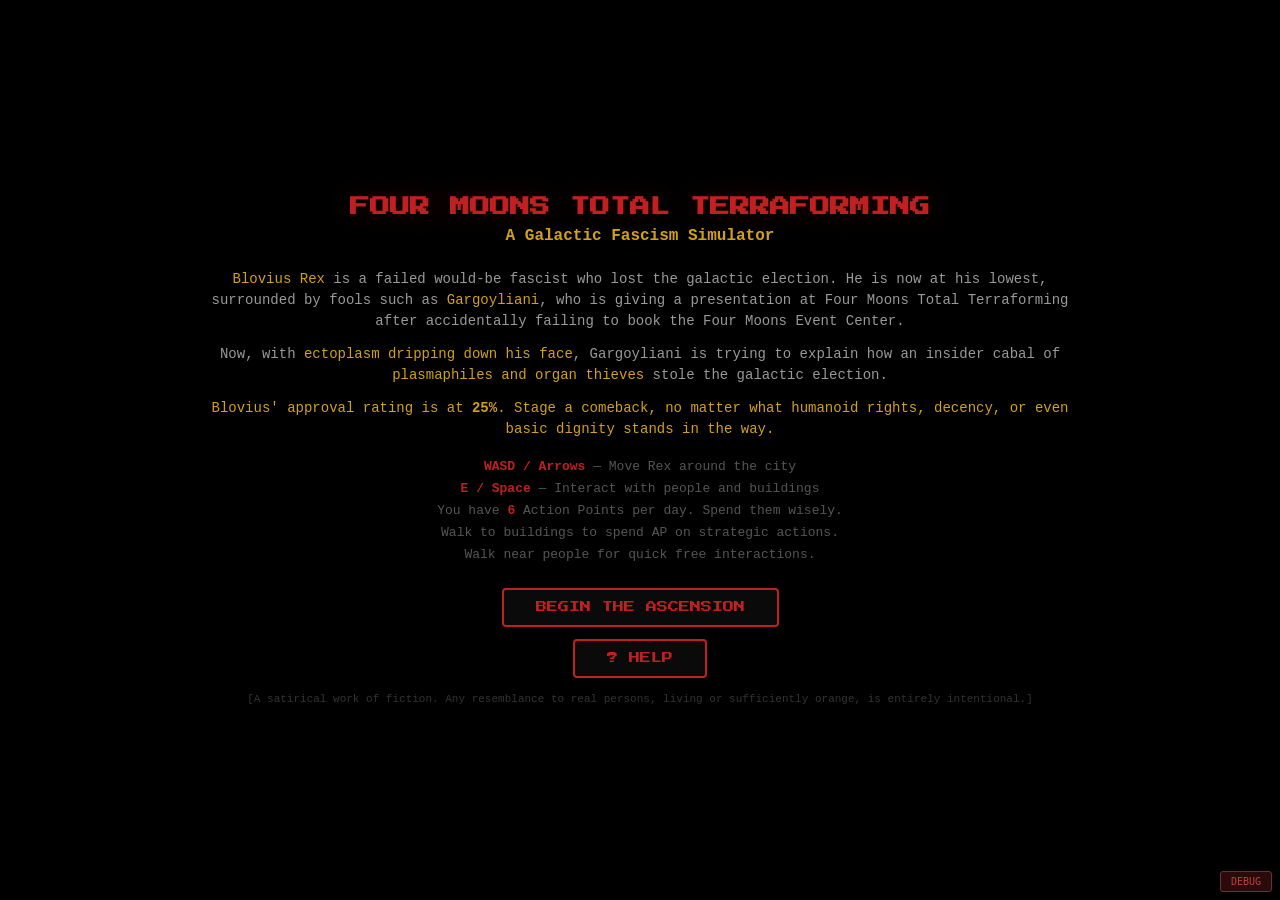
<file: index.html>
<!DOCTYPE html>
<html lang="en">
<head>
<meta charset="UTF-8">
<meta name="viewport" content="width=device-width, initial-scale=1.0">
<title>Four Moons Total Terraforming</title>
<link rel="preconnect" href="https://fonts.googleapis.com">
<link href="https://fonts.googleapis.com/css2?family=Press+Start+2P&family=VT323&display=swap" rel="stylesheet">
<link rel="stylesheet" href="css/style.css">
</head>
<body>
<div id="game-container">
  <canvas id="world"></canvas>
  <canvas id="entities"></canvas>
  <div id="scanlines"></div>
  <div id="hud">
    <img class="hud-portrait" src="img/rex.jpg" alt="Rex">
    <div class="hud-stats">
      <div class="stat stat-credits"><span class="stat-icon" title="Credits (trillions)">t</span><div class="stat-bar"><div class="stat-fill" id="bar-credits"></div></div><span class="stat-val" id="val-credits">100</span></div>
      <div class="stat stat-approval"><span class="stat-icon" title="Approval (public support)">♥</span><div class="stat-bar"><div class="stat-fill" id="bar-approval"></div></div><span class="stat-val" id="val-approval">25</span></div>
      <div class="stat stat-fear"><span class="stat-icon" title="Fear (intimidation)">☠</span><div class="stat-bar"><div class="stat-fill" id="bar-fear"></div></div><span class="stat-val" id="val-fear">15</span></div>
      <div class="stat stat-loyalty"><span class="stat-icon" title="Loyalty (inner circle)">★</span><div class="stat-bar"><div class="stat-fill" id="bar-loyalty"></div></div><span class="stat-val" id="val-loyalty">30</span></div>
      <div class="stat stat-military"><span class="stat-icon" title="Military (troops)">⚔</span><div class="stat-bar"><div class="stat-fill" id="bar-military"></div></div><span class="stat-val" id="val-military">5</span></div>
      <div class="stat stat-institutions"><span class="stat-icon" title="Institutions (courts, press, law)">⚖</span><div class="stat-bar"><div class="stat-fill" id="bar-institutions"></div></div><span class="stat-val" id="val-institutions">90</span></div>
      <div class="stat stat-population"><span class="stat-icon" title="Population (citizens)">👥</span><div class="stat-bar"><div class="stat-fill" id="bar-population"></div></div><span class="stat-val" id="val-population">120</span></div>
      <div class="stat stat-media"><span class="stat-icon" title="Media (press control)">📺</span><div class="stat-bar"><div class="stat-fill" id="bar-media"></div></div><span class="stat-val" id="val-media">10</span></div>
    </div>
    <div id="clock">DAY 1 — 08:00</div>
  </div>
  <div id="ap-display"><div class="ap-label">ACTION POINTS</div><div class="ap-pips" id="ap-pips"></div></div>
  <div id="phase-banner"><div id="phase-name">PHASE I — THE RETURN</div><div id="phase-goal">Build approval to 50+ to consolidate power</div></div>
  <div id="gargoyle-gauge"><div class="gargoyle-label">GARGOYLIANI LEGAL</div><div class="gargoyle-bar"><div class="gargoyle-fill" id="gargoyle-fill"></div></div><span class="gargoyle-val" id="gargoyle-val">$0</span></div>
  <div id="legal-ticker"><div class="legal-label">LEGAL EXPOSURE</div><div class="legal-bar"><div class="legal-fill" id="legal-fill"></div></div><span class="legal-val" id="legal-val">$0</span><div id="legal-items"></div></div>
  <div id="action-log"><h4>LOG <button id="log-expand-btn" onclick="toggleLog()">&#9649; EXPAND</button></h4><div id="log-entries"></div></div>
  <div id="interact-prompt">Press <span class="key">E</span></div>
  <div id="interact-btn" class="touch-only"><span id="interact-btn-label">ACT</span></div>
  <div id="joystick" class="touch-only"><div id="joystick-knob"></div></div>
  <div id="touch-hud" class="touch-only">
    <button id="touch-pause" class="touch-hud-btn" title="Stats &amp; Goals">P</button>
    <button id="touch-help" class="touch-hud-btn" title="Help">?</button>
    <button id="touch-minimap" class="touch-hud-btn" title="Minimap">M</button>
  </div>
  <div id="touch-close" class="touch-only"><button id="touch-close-btn">&times;</button></div>
  <div id="panel"><button id="panel-close">&times;</button><h3 id="panel-title"></h3><p class="desc" id="panel-desc"></p><div class="panel-opts" id="panel-opts"></div><div class="panel-esc">Press <span class="key">ESC</span> to close</div></div>
  <div id="event-popup"><h3 id="evt-title"></h3><p class="edesc" id="evt-desc"></p><div class="panel-opts" id="evt-opts"></div><div class="panel-esc">Press <span class="key">ESC</span> to close</div></div>
  <div id="minimap-wrap"><canvas id="minimap" width="200" height="150"></canvas><div class="minimap-legend"><span class="mm-player">●</span> You <span class="mm-building">■</span> Building <span class="mm-door">□</span> Door</div><div class="minimap-hint">Press <span class="key">M</span> to close</div></div>
  <div id="phase-transition"><h1 id="pt-title"></h1><p id="pt-text"></p><div class="goal-text" id="pt-goal"></div><button id="pt-btn">CONTINUE</button></div>
  <button id="debug-btn" onclick="document.getElementById('debug-panel').style.display=document.getElementById('debug-panel').style.display==='block'?'none':'block'">DEBUG</button>
  <div id="debug-panel">
    <h4>DEBUG PANEL</h4>
    <div id="dbg-content"></div>
    <div class="dbg-section">EVENT LOG</div>
    <div id="debug-log"></div>
  </div>
  <button id="help-btn-hud" onclick="toggleHelp()">?</button>
  <div id="help-backdrop" onclick="toggleHelp()"></div>
  <div id="log-overlay">
    <button id="log-close" onclick="toggleLog()">&times;</button>
    <h2>LOG — THE FULLEST, MOST BEAUTIFUL RECORD</h2>
    <div id="log-full"></div>
  </div>
  <div id="log-backdrop" onclick="toggleLog()"></div>
  <div id="stats-overlay">
    <button id="stats-close" onclick="toggleStatsWindow()">&times;</button>
    <h2>STATS &amp; GOALS</h2>
    <div class="stats-goals">
      <div class="stats-goals-head">PHASE GOALS</div>
      <div id="goals-panel"></div>
      <div class="stats-goals-head">CURRENT STATS <span class="hint">(click a ? for what it does)</span></div>
      <div id="stats-panel"></div>
      <div class="stats-goals-head">LEGAL &amp; GARGOYLIANI</div>
      <div id="p-legal-ticker">
        <div class="legal-label">LEGAL EXPOSURE</div>
        <div class="legal-bar"><div class="legal-fill" id="p-legal-fill"></div></div>
        <span class="legal-val" id="p-legal-val">$0</span>
        <div id="p-legal-items"></div>
      </div>
      <div id="p-gargoyle-gauge">
        <div class="gargoyle-label">GARGOYLIANI LEGAL</div>
        <div class="gargoyle-bar"><div class="gargoyle-fill" id="p-gargoyle-fill"></div></div>
        <span class="gargoyle-val" id="p-gargoyle-val">$0</span>
        <div id="p-gargoyle-threat"></div>
      </div>
    </div>
    <div class="stats-esc">Press <span class="key">ESC</span> or <span class="key">P</span> to close &mdash; game is paused</div>
  </div>
  <div id="stats-backdrop" onclick="toggleStatsWindow()"></div>
  <div id="help-overlay">
    <button id="help-close" onclick="toggleHelp()">&times;</button>
    <h2>HELP — HOW TO DESTROY DEMOCRACY</h2>
    <div class="help-content">
      <h3>MOVEMENT</h3>
      <b>WASD</b> or <b>Arrow Keys</b> — Move Rex around the city.<br>
      A golden arrow points toward the nearest building.

      <h3>INTERACTIONS</h3>
      <b>E</b> or <b>Space</b> — Interact with buildings and NPCs.<br>
      Walk up to a building's <b>ENTRY</b> marker and press E to open it.<br>
      Walk near <b>NPCs</b> (colored circles with icons) for free quick interactions.
      <b>ESC</b> — Close any open panel or window.

      <h3>MAP</h3>
      <b>M</b> — Toggle minimap showing buildings and your position.<br>
      <b>P</b> — Pause / open the <b>STATS &amp; GOALS</b> window (click any stat in the bar, or the ? for what each stat does).<br>
      <b>?</b> — Toggle this help screen.

      <h3>AP (ACTION POINTS)</h3>
      You get <b id="ap-num-help"></b> AP per day. Walking to buildings and taking actions costs AP.<br>
      The day ends automatically when the clock hits 10 PM. AP resets.<br>
      Some actions are <b>FREE</b> (0 AP) — always check for those.

      <h3>PHASES</h3>
      <b>Phase I</b> — Build approval to 50+ and loyalty to 35+ to seize power.<br>
      <b>Phase II</b> — Break institutions below 25%.<br>
      <b>Phase III</b> — Reduce population below 50.<br>
      <b>Phase IV</b> — THE CARVE-UP. Sell everything at the <b>FIRE SALE EMPORIUM</b> (left side of the map): sell all 5 assets and hit 500+ credits. The galaxy is a fire sale. Everything must go.

      <h3>LOSE CONDITIONS</h3>
      Credits hit -150. Approval hits 0 while fear is low. Loyalty hits 0.<br>
      Population hits 0. Legal bills overwhelm you.

      <h3>MILITARY DANGER</h3>
      Keep military at <b>10+</b>. Below that, each game-hour carries a chance of a
      military overthrow that grows as your numbers drop. High <b>fear</b> keeps the
      army in line; low fear makes a coup more likely. Military 0 is the highest
      risk, but it's a roll, not instant death — still, don't let it get there.<br>
      Moves that spend military (or fear) now require you to actually have them.
      Rebuild troops cheaply with the Military Base's <b>0-AP "Recruit 'Volunteers'"</b>.

      <h3>LEGAL ISSUES</h3>
      Lawsuits pile up over time. Settle your own judgments at the <b>COURTHOUSE</b> (the list in the corner is display-only).<br>
      Ignore them too long and they become YOUR problem — the law hits harder when institutions recover.<br>
      Gargoyliani has his own stack of trouble — watch his gauge and settle him at the <b>COURTHOUSE</b> before he flips.<br>
      Some actions are crimes. Commit enough and they come with paperwork.

      <h3>TIPS</h3>
      - Grift at the Business District to fund your operations.<br>
      - Rallies at the Rally Stage boost approval AND loyalty.<br>
      - Propaganda at Media Tower is cheap approval.<br>
      - Keep your MEDIA up. If you lose the narrative, approval AND fear drain unchecked.<br>
      - Free actions (0 AP) exist at some buildings — use them every day.<br>
      - The <b>Bureau of Tremendous Science</b> (bottom-right, Phase II+) turns funding into media, "public health" surveys into fewer people, and legitimacy into cash.<br>
      - New people on the street: <b>real scientists</b> you can bribe, menace, or (for free, weakly) suppress; <b>quack scientists</b> who'll publish any fake paper for the right price; spies with secrets, influencers with followers, and union bosses with muscle.<br>
      - Events pop up and demand a response. Every one lets you <b>Do Nothing</b> for 0 AP, but ignoring always costs you a point or two — spending AP is usually the better move.
    </div>
  </div>
  <div id="overlay"><h1 id="ol-title"></h1><p id="ol-text"></p><div class="stats-summary" id="ol-stats"></div><div class="overlay-btns"><button onclick="restoreFromPhaseSnapshot()">RETRY PHASE — YOUR VICTORY WAS CLEARLY STOLEN FROM YOU. GLITCH. FAKE NEWS.</button><button onclick="location.reload()">RESTART GAME — BACK TO THE PARKING LOT</button></div></div>
  <div id="victory"><h1 id="vic-title">TOTAL TERRAFORMING COMPLETE</h1><p id="vic-sub">You Won. Congratulations. You Monster.</p><p id="vic-text"></p><div class="stats-summary" id="vic-stats"></div><button onclick="location.reload()">DO IT ALL AGAIN, SICKO</button></div>
  <div id="title-screen">
    <h1>FOUR MOONS TOTAL TERRAFORMING</h1>
    <h2>A Galactic Fascism Simulator</h2>
    <p class="lore"><em>Blovius Rex</em> is a failed would-be fascist who lost the galactic election. He is now at his lowest, surrounded by fools such as <em>Gargoyliani</em>, who is giving a presentation at Four Moons Total Terraforming after accidentally failing to book the Four Moons Event Center.</p>
    <p class="lore">Now, with <em>ectoplasm dripping down his face</em>, Gargoyliani is trying to explain how an insider cabal of <em>plasmaphiles and organ thieves</em> stole the galactic election.</p>
    <p class="lore approval-tag" style="color:#d4a017">Blovius' approval rating is at <b>25%</b>. Stage a comeback, no matter what humanoid rights, decency, or even basic dignity stands in the way.</p>
    <div class="inst">
      <b>WASD / Arrows</b> — Move Rex around the city<br>
      <b>E / Space</b> — Interact with people and buildings<br>
      You have <b id="ap-num-title"></b> Action Points per day. Spend them wisely.<br>
      Walk to buildings to spend AP on strategic actions.<br>
      Walk near people for quick free interactions.
    </div>
    <button onclick="beginGame()">BEGIN THE ASCENSION</button>
    <button id="help-btn-title" onclick="toggleHelp()">? HELP</button>
    <p class="disclaimer">[A satirical work of fiction. Any resemblance to real persons, living or sufficiently orange, is entirely intentional.]</p>
  </div>
</div>
<script src="js/config.js"></script>
<script src="data/ambient.js"></script>
<script src="data/fake_policies.js"></script>
<script src="data/greetings.js"></script>
<script src="data/events.js"></script>
<script src="js/buildings.js"></script>
<script src="js/events_apply.js"></script>
<script src="js/flavor_text.js"></script>
<script src="js/render.js"></script>
<script src="js/game.js"></script>
<script src="js/touch.js"></script>
</body>
</html>
</file>
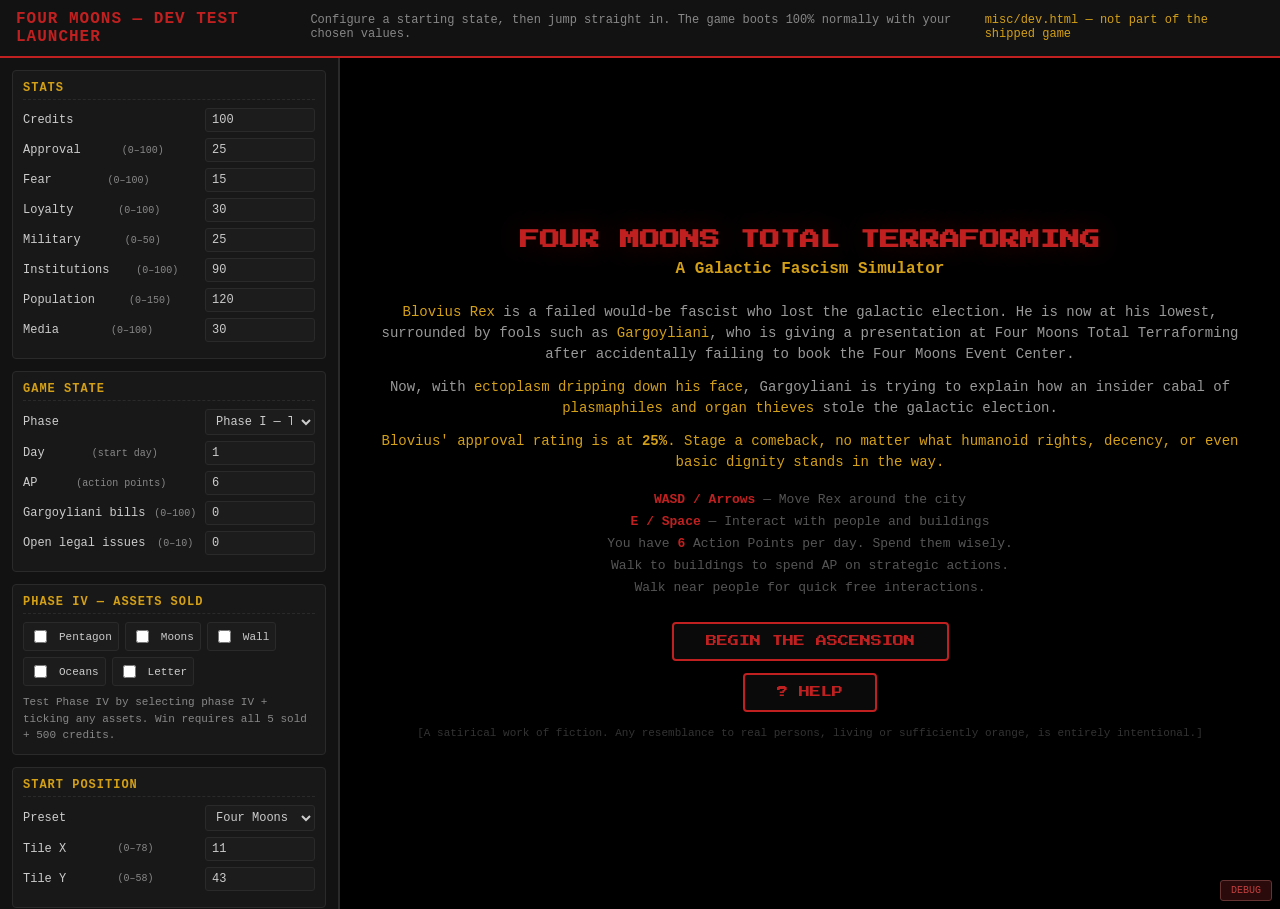
<file: misc/dev.html>
<!DOCTYPE html>
<html lang="en">
<head>
<meta charset="UTF-8">
<meta name="viewport" content="width=device-width, initial-scale=1.0">
<title>Four Moons — DEV TEST LAUNCHER</title>
<style>
  :root{
    --bg:#0a0a0a; --panel:#121212; --panel2:#181818; --line:#2a2a2a;
    --text:#ccc; --muted:#888; --accent:#c02020; --gold:#d4a017;
    --good:#40c040; --input:#1c1c1c;
  }
  *{box-sizing:border-box;}
  body{margin:0;font-family:'Courier New',monospace;background:var(--bg);color:var(--text);}
  header{padding:10px 16px;background:var(--panel);border-bottom:2px solid var(--accent);display:flex;align-items:baseline;gap:14px;}
  header h1{margin:0;font-size:16px;color:var(--accent);letter-spacing:1px;}
  header span{color:var(--muted);font-size:12px;}
  header .warn{color:var(--gold);font-size:12px;margin-left:auto;}
  .layout{display:flex;height:calc(100vh - 49px);}
  .side{width:340px;flex:0 0 auto;overflow-y:auto;background:var(--panel);border-right:2px solid var(--line);padding:12px;scrollbar-width:thin;}
  .stage{flex:1 1 auto;position:relative;background:#000;}
  .stage iframe{position:absolute;inset:0;width:100%;height:100%;border:0;}

  .group{border:1px solid var(--line);border-radius:4px;padding:10px;margin-bottom:12px;background:var(--panel2);}
  .group h2{margin:0 0 8px;font-size:12px;color:var(--gold);text-transform:uppercase;letter-spacing:1px;border-bottom:1px dashed var(--line);padding-bottom:4px;}
  label{display:flex;align-items:center;justify-content:space-between;gap:8px;font-size:12px;margin-bottom:6px;color:var(--text);}
  label .n{color:var(--muted);font-size:10px;}
  input[type=number],select{width:110px;background:var(--input);border:1px solid var(--line);color:var(--text);padding:4px 6px;border-radius:3px;font-family:inherit;font-size:12px;}
  input[type=number]:focus,select:focus{outline:none;border-color:var(--accent);}
  .checks{display:flex;flex-wrap:wrap;gap:6px;margin-top:4px;}
  .checks label{width:auto;font-size:11px;margin:0;padding:4px 6px;border:1px solid var(--line);border-radius:3px;background:var(--input);}
  .checks input{margin-right:4px;}
  .actions{display:flex;gap:8px;margin-top:4px;}
  button{flex:1;padding:10px;border-radius:4px;cursor:pointer;font-family:'Courier New',monospace;font-weight:bold;font-size:13px;border:1px solid;background:transparent;transition:.15s;}
  .primary{color:#fff;background:var(--accent);border-color:var(--accent);}
  .primary:hover{filter:brightness(1.2);}
  .secondary{color:var(--gold);border-color:var(--gold);}
  .secondary:hover{background:rgba(212,160,23,.1);}
  .hint{font-size:11px;color:var(--muted);line-height:1.5;margin-top:8px;}
  .hint b{color:var(--gold);}
  .status{font-size:11px;color:var(--good);min-height:14px;margin-top:6px;}
</style>
</head>
<body>
<header>
  <h1>FOUR MOONS — DEV TEST LAUNCHER</h1>
  <span>Configure a starting state, then jump straight in. The game boots 100% normally with your chosen values.</span>
  <span class="warn">misc/dev.html — not part of the shipped game</span>
</header>
<div class="layout">
  <div class="side">
    <div class="group">
      <h2>Stats</h2>
      <label>Credits <input type="number" id="st-credits" value="100" step="1"></label>
      <label>Approval <span class="n">(0–100)</span><input type="number" id="st-approval" value="25" min="0" max="100"></label>
      <label>Fear <span class="n">(0–100)</span><input type="number" id="st-fear" value="15" min="0" max="100"></label>
      <label>Loyalty <span class="n">(0–100)</span><input type="number" id="st-loyalty" value="30" min="0" max="100"></label>
      <label>Military <span class="n">(0–50)</span><input type="number" id="st-military" value="25" min="0" max="50"></label>
      <label>Institutions <span class="n">(0–100)</span><input type="number" id="st-institutions" value="90" min="0" max="100"></label>
      <label>Population <span class="n">(0–150)</span><input type="number" id="st-population" value="120" min="0" max="150"></label>
      <label>Media <span class="n">(0–100)</span><input type="number" id="st-media" value="30" min="0" max="100"></label>
    </div>

    <div class="group">
      <h2>Game State</h2>
      <label>Phase
        <select id="phase">
          <option value="0">Phase I — The Return</option>
          <option value="1">Phase II — The Undermining</option>
          <option value="2">Phase III — The Cleansing</option>
          <option value="3">Phase IV — The Carve-Up</option>
        </select>
      </label>
      <label>Day <span class="n">(start day)</span><input type="number" id="day" value="1" min="1"></label>
      <label>AP <span class="n">(action points)</span><input type="number" id="ap" value="6" min="0" max="99"></label>
      <label>Gargoyliani bills <span class="n">(0–100)</span><input type="number" id="gargoyle" value="0" min="0" max="100"></label>
      <label>Open legal issues <span class="n">(0–10)</span><input type="number" id="legalCount" value="0" min="0" max="10"></label>
    </div>

    <div class="group">
      <h2>Phase IV — Assets Sold</h2>
      <div class="checks" id="assets">
        <label><input type="checkbox" value="pentagon"> Pentagon</label>
        <label><input type="checkbox" value="moons"> Moons</label>
        <label><input type="checkbox" value="wall"> Wall</label>
        <label><input type="checkbox" value="oceans"> Oceans</label>
        <label><input type="checkbox" value="letter"> Letter</label>
      </div>
      <div class="hint">Test Phase IV by selecting phase IV + ticking any assets. Win requires all 5 sold + 500 credits.</div>
    </div>

    <div class="group">
      <h2>Start Position</h2>
      <label>Preset
        <select id="preset">
          <option value="4moons">Four Moons Total Terraforming</option>
          <option value="rally">Rally Stage</option>
          <option value="courts">Courthouse</option>
          <option value="media">Media Tower</option>
          <option value="business">Business District</option>
          <option value="military">Military Base</option>
          <option value="border">Great Wall</option>
          <option value="palace">Blovius Tower</option>
          <option value="firesale">Fire Sale Emporium</option>
          <option value="bureau">Bureau of Tremendous Science</option>
          <option value="custom">Custom (below)</option>
        </select>
      </label>
      <label>Tile X <span class="n">(0–78)</span><input type="number" id="tileX" value="11" min="1" max="78"></label>
      <label>Tile Y <span class="n">(0–58)</span><input type="number" id="tileY" value="43" min="1" max="58"></label>
    </div>

    <div class="actions">
      <button class="primary" onclick="applyAndStart()">APPLY &amp; START</button>
      <button class="secondary" onclick="resetForm()">RESET</button>
    </div>
    <div class="status" id="status"></div>
    <div class="hint">
      <b>How it works:</b> <b>APPLY &amp; START</b> packs your settings into the URL
      (<code>index.html?dev=…</code>) and reloads the game frame with them — the game
      auto-starts in exactly that state. Every click is a fresh run, so replay with new
      values anytime. The main game (no <code>?dev=</code>) is completely unaffected.
    </div>
  </div>

  <div class="stage">
    <iframe id="game" src="../index.html" title="Game"></iframe>
  </div>
</div>

<script>
// Presets: start just below each building's door (bottom-side doors).
const PRESETS={
  '4moons': {x:11, y:42},
  'rally':  {x:29, y:14},
  'courts': {x:44, y:9},
  'media':  {x:59, y:14},
  'business':{x:30, y:33},
  'military':{x:59, y:33},
  'border': {x:46, y:44},
  'palace': {x:43, y:23},
  'firesale':{x:10, y:14},
  'bureau': {x:60, y:52},
};

function getFrame(){
  return document.getElementById('game');
}

function buildSetup(){
  const num=(id)=>{const el=document.getElementById(id);return el.value===''?undefined:Number(el.value);};
  const S={
    credits: num('st-credits'),
    approval: num('st-approval'),
    fear: num('st-fear'),
    loyalty: num('st-loyalty'),
    military: num('st-military'),
    institutions: num('st-institutions'),
    population: num('st-population'),
    media: num('st-media'),
  };
  // Drop any stat left blank.
  for(const k in S){ if(S[k]===undefined) delete S[k]; }

  let startTile;
  const preset=document.getElementById('preset').value;
  if(preset==='custom'){
    startTile={x:num('tileX')||11, y:num('tileY')||43};
  }else{
    startTile=preset in PRESETS ? PRESETS[preset] : {x:11,y:43};
  }
  // If phase IV and "custom", still allow custom tile; presets always win if chosen.

  const soldAssets=[];
  document.querySelectorAll('#assets input:checked').forEach(cb=>soldAssets.push(cb.value));

  return {
    __devSetup:true,            // token (only honored when the game hasn't started)
    S,
    phase:num('phase')||0,
    dayCount:num('day')||1,
    ap:num('ap'),
    gargoyle:num('gargoyle'),
    legalCount:num('legalCount'),
    soldAssets,
    startTile,
  };
}

function status(msg){document.getElementById('status').textContent=msg;}

function applyAndStart(){
  const frame=getFrame();
  if(!frame){
    status('Game frame not ready yet — wait for it to load and try again.');
    return;
  }
  const setup=buildSetup();
  // Serialize the setup into the URL, then point the frame at it. The game
  // reads its own ?dev= payload at boot and auto-starts with these values.
  // Setting src performs a clean, fresh navigation each time (no cross-frame
  // calls, no reload races) — works on any http(s) host and even file://.
  const payload=encodeURIComponent(JSON.stringify(setup));
  frame.src='../index.html?dev='+payload;
  status('Launched game with the configured starting state.');
}

function resetForm(){
  document.getElementById('st-credits').value=100;
  document.getElementById('st-approval').value=25;
  document.getElementById('st-fear').value=15;
  document.getElementById('st-loyalty').value=30;
  document.getElementById('st-military').value=25;
  document.getElementById('st-institutions').value=90;
  document.getElementById('st-population').value=120;
  document.getElementById('st-media').value=30;
  document.getElementById('phase').value='0';
  document.getElementById('day').value='1';
  document.getElementById('ap').value='6';
  document.getElementById('gargoyle').value='0';
  document.getElementById('legalCount').value='0';
  document.getElementById('tileX').value='11';
  document.getElementById('tileY').value='43';
  document.getElementById('preset').value='4moons';
  document.querySelectorAll('#assets input').forEach(cb=>cb.checked=false);
  status('Form reset to defaults.');
}
</script>
</body>
</html>
</file>
<file: css/style.css>
*{margin:0;padding:0;box-sizing:border-box}
html,body{width:100%;height:100%;overflow:hidden;background:#000;font-family:'Courier New',monospace;color:#c0c0c0}
#game-container{position:relative;width:100vw;height:100vh;overflow:hidden}
canvas{display:block;position:absolute;top:0;left:0}
#scanlines{position:absolute;top:0;left:0;right:0;bottom:0;background:repeating-linear-gradient(0deg,transparent,transparent 2px,rgba(0,0,0,.08) 2px,rgba(0,0,0,.08) 4px);pointer-events:none;z-index:5}

#hud{position:absolute;top:0;left:0;right:0;height:52px;background:rgba(8,0,0,.94);display:flex;align-items:center;padding:0 12px;gap:8px;z-index:10;pointer-events:none;border-bottom:2px solid #3a1a1a}
#hud>*{pointer-events:auto}
.hud-portrait{width:36px;height:36px;border:2px solid #c02020;border-radius:3px;object-fit:cover;background:#200}
.hud-stats{display:flex;gap:6px;flex:1;flex-wrap:wrap;align-items:center}
.stat{display:flex;align-items:center;gap:2px;font-size:13px;white-space:nowrap;pointer-events:auto}
.stat-icon{font-size:14px;cursor:default;position:relative;z-index:2;pointer-events:auto}
.stat-bar{width:48px;height:6px;background:#0a0a0a;border:1px solid #3a1a1a;border-radius:2px;overflow:hidden}
.stat-fill{height:100%;transition:width .3s;border-radius:1px}
.stat-val{font-size:11px;color:#666;min-width:22px;text-align:right}
.stat-credits .stat-fill{background:#c0a000}
.stat-approval .stat-fill{background:#c02020}
.stat-fear .stat-fill{background:#ff4040}
.stat-loyalty .stat-fill{background:#4040c0}
.stat-military .stat-fill{background:#20c020}
.stat-institutions .stat-fill{background:#c06020}
.stat-population .stat-fill{background:#c0c020}
.stat-media .stat-fill{background:#2080c0}
.stat-credits .stat-val.debt{color:#c02020;font-weight:bold}

.stat.phase-critical{animation:phasePulse 1.5s infinite}
.stat.phase-critical .stat-icon{color:#d4a017;text-shadow:0 0 6px rgba(212,160,23,.6)}
.stat.phase-critical .stat-fill{box-shadow:0 0 4px rgba(212,160,23,.4)}
.stat.danger{animation:dangerPulse .8s infinite}
.stat.danger .stat-icon{color:#ff4040;text-shadow:0 0 8px rgba(255,64,64,.8)}
.stat.danger .stat-bar{border-color:#ff4040}
.stat.danger .stat-fill{background:#ff4040!important;box-shadow:0 0 6px rgba(255,64,64,.6)}
.stat.danger .stat-val{color:#ff4040;font-weight:bold}
@keyframes phasePulse{0%,100%{opacity:1}50%{opacity:.7}}
@keyframes dangerPulse{0%,100%{opacity:1}50%{opacity:.5}}

#ap-display{display:none;position:absolute;top:56px;left:12px;z-index:10;background:rgba(8,0,0,.9);border:1px solid #3a1a1a;border-radius:4px;padding:6px 10px;font-size:13px}
body.game-running #ap-display{display:block}
#ap-display .ap-label{color:#c02020;font-family:'Press Start 2P',monospace;font-size:9px;margin-bottom:2px}
#ap-display .ap-pips{display:flex;gap:4px;margin-top:3px}
.ap-pip{width:16px;height:16px;border:1px solid #5a2a2a;border-radius:2px;background:#0a0a0a}
.ap-pip.filled{background:#c02020;border-color:#c02020}
.ap-pip.spent{background:#1a0a0a;border-color:#3a1a1a}

#clock{color:#888;font-size:12px;font-family:'VT323',monospace;white-space:nowrap;pointer-events:auto}

#phase-banner{position:absolute;top:56px;left:50%;transform:translateX(-50%);z-index:10;text-align:center;pointer-events:none}
#phase-name{font-family:'Press Start 2P',monospace;font-size:11px;color:#c02020;text-shadow:0 0 10px rgba(200,30,30,.3)}
#phase-goal{font-size:12px;color:#555;margin-top:2px}

#legal-ticker{position:absolute;top:56px;right:12px;width:200px;max-height:200px;overflow-y:auto;z-index:10;background:rgba(8,0,0,.9);border:1px solid #5a1a1a;border-radius:4px;padding:6px;font-size:11px;scrollbar-width:thin;scrollbar-color:#333 transparent}
 .legal-label{color:#c02020;font-family:'Press Start 2P',monospace;font-size:7px;margin-bottom:4px}
 #legal-ticker.warn{border-color:#c02020;animation:gargoylePulse 1s infinite}
 .legal-bar{width:100%;height:8px;background:#0a0a0a;border:1px solid #3a1a1a;border-radius:2px;overflow:hidden;margin:4px 0}
 .legal-fill{height:100%;background:#a03030;transition:width .5s;border-radius:1px}
 .legal-fill.danger{background:#c02020}
 .legal-val{color:#c07070;font-size:11px}
 .legal-item{display:flex;justify-content:space-between;margin-bottom:2px;color:#666}
.legal-item .sev{font-weight:bold}
.legal-item .sev.low{color:#555}
.legal-item .sev.med{color:#c08020}
.legal-item .sev.high{color:#c02020}
.legal-total{margin-top:6px;padding-top:4px;border-top:1px solid #5a1a1a;color:#d4a017}

#action-log{position:absolute;bottom:12px;left:12px;width:240px;max-height:180px;overflow-y:auto;z-index:10;background:rgba(8,0,0,.9);border:1px solid #3a1a1a;border-radius:4px;padding:6px;font-size:11px;scrollbar-width:thin;scrollbar-color:#333 transparent}
#action-log::-webkit-scrollbar{width:3px}
#action-log::-webkit-scrollbar-thumb{background:#333}
#action-log h4{position:sticky;top:0;background:#160606;color:#c02020;font-family:'Press Start 2P',monospace;font-size:7px;margin:-6px -6px 4px;padding:4px 6px;z-index:2;border-bottom:1px solid #3a1a1a}
#action-log h4 button{float:right;background:none;border:1px solid #3a1a1a;color:#c08020;font-family:'Courier New',monospace;font-size:9px;padding:0 4px;cursor:pointer}
#action-log h4 button:hover{color:#d4a017;border-color:#c08020}
.log-entry{color:#444;margin-bottom:1px;padding-left:6px;border-left:2px solid #222;font-size:11px;line-height:1.3}
.log-entry.good{border-color:#2a8a2a;color:#3a6a3a}
.log-entry.bad{border-color:#8a2a2a;color:#6a3a3a}
.log-entry.event{border-color:#c08020;color:#8a6a2a}
.log-time{color:#333;margin-right:3px}

#log-overlay{position:absolute;top:50%;left:50%;transform:translate(-50%,-50%);background:rgba(8,0,0,.97);border:2px solid #c02020;border-radius:6px;width:600px;height:75vh;z-index:76;display:none;flex-direction:column;text-align:center;padding:12px 20px;overflow:hidden}
#log-overlay h2{font-family:'Press Start 2P',monospace;font-size:12px;color:#d4a017;margin-bottom:10px;flex:0 0 auto}
#log-close{align-self:flex-end;flex:0 0 auto;background:none;border:none;color:#666;font-size:20px;cursor:pointer;line-height:1;padding:0 4px;margin:0 0 6px}
#log-close:hover{color:#c02020}
#log-full{flex:1 1 auto;min-height:0;overflow-y:auto;text-align:left;font-size:12px;scrollbar-width:thin;scrollbar-color:#333 transparent;padding:4px}
#log-full .log-entry{color:#666;padding:2px 6px;border-left:2px solid #222}
#log-backdrop{position:absolute;top:0;left:0;right:0;bottom:0;background:rgba(0,0,0,.6);z-index:75;display:none}

#stats-overlay{position:absolute;top:50%;left:50%;transform:translate(-50%,-50%);background:rgba(8,0,0,.97);border:2px solid #c02020;border-radius:6px;width:560px;max-height:80vh;z-index:78;display:none;flex-direction:column;text-align:center;padding:12px 20px;overflow:hidden}
#stats-overlay h2{font-family:'Press Start 2P',monospace;font-size:13px;color:#d4a017;margin-bottom:10px;flex:0 0 auto}
#stats-close{align-self:flex-end;flex:0 0 auto;background:none;border:none;color:#666;font-size:20px;cursor:pointer;line-height:1;padding:0 4px;margin:0 0 6px}
#stats-close:hover{color:#c02020}
#stats-overlay .stats-goals{flex:1 1 auto;min-height:0;overflow-y:auto;text-align:left;scrollbar-width:thin;scrollbar-color:#333 transparent;padding:4px}
#stats-overlay .stats-goals-head{font-family:'Press Start 2P',monospace;font-size:9px;color:#c02020;margin:10px 0 6px;border-bottom:1px solid #3a1a1a;padding-bottom:4px}
#stats-overlay .stats-goals-head .hint{font-family:'Courier New',monospace;font-size:10px;color:#666;font-weight:normal}
#stats-overlay .stats-esc{text-align:center;margin-top:8px;padding-top:8px;border-top:1px solid #2a1a1a;color:#444;font-size:11px;flex:0 0 auto}
#stats-overlay .stats-esc .key{display:inline-block;background:#c02020;color:#000;padding:0 4px;border-radius:2px;font-weight:bold;font-size:11px}
#stats-backdrop{position:absolute;top:0;left:0;right:0;bottom:0;background:rgba(0,0,0,.6);z-index:77;display:none}

.goal-row{display:flex;align-items:center;gap:8px;padding:4px 6px;border:1px solid #2a1a1a;border-radius:4px;margin-bottom:6px;background:rgba(20,6,6,.5)}
.goal-row.current{border-color:#c08020}
.goal-row.done{border-color:#2a8a2a;opacity:.65}
.goal-flag{font-size:12px;width:18px;text-align:center}
.goal-flag.done{color:#40c040}
.goal-name{font-family:'Press Start 2P',monospace;font-size:8px;color:#d4a017;width:150px;flex:0 0 auto}
.goal-text{font-size:12px;color:#888;line-height:1.3}
.goal-prog{font-size:11px;color:#d4a017;white-space:nowrap}
.goal-bar{flex:1 1 auto;height:8px;background:#0a0a0a;border:1px solid #3a1a1a;border-radius:2px;overflow:hidden;min-width:60px}
.goal-fill{height:100%;background:#c08020;display:block}

.statrow{display:flex;align-items:center;gap:8px;padding:4px 6px;border:1px solid #2a1a1a;border-radius:4px;margin-bottom:6px;background:rgba(20,6,6,.5)}
.statrow .sic{font-size:18px;width:22px;text-align:center;color:#c02020}
.statrow .sname{font-family:'Press Start 2P',monospace;font-size:8px;color:#ddd;width:110px;flex:0 0 auto}
.statrow .sval{font-size:16px;color:#fff;min-width:70px;text-align:right;white-space:nowrap}
.statrow .smax{font-size:11px;color:#666}
.statrow .sbar{flex:1 1 auto;height:12px;background:#0a0a0a;border:1px solid #3a1a1a;border-radius:2px;overflow:hidden;min-width:80px}
.statrow .sfill{height:100%;transition:width .3s}
.statrow .qbtn{background:none;border:1px solid #5a2a2a;color:#d4a017;border-radius:3px;width:20px;height:20px;cursor:pointer;font-weight:bold;flex:0 0 auto}
.statrow .qbtn:hover{border-color:#d4a017}
.statrow .sdesc{grid-column:1/-1;font-size:11px;color:#888;line-height:1.4;padding:4px 6px;border-top:1px dashed #3a1a1a;display:none}
.statrow .sdesc.open{display:block}
.statrow.open-row{border-color:#c08020}


#interact-prompt{position:absolute;bottom:200px;left:50%;transform:translateX(-50%);background:rgba(8,0,0,.92);border:1px solid #c02020;border-radius:4px;padding:6px 14px;font-size:13px;text-align:center;z-index:15;display:none;white-space:nowrap}
#interact-prompt .key{display:inline-block;background:#c02020;color:#000;padding:0 4px;border-radius:2px;font-weight:bold}

#panel{position:absolute;top:50%;left:50%;transform:translate(-50%,-50%);background:rgba(8,0,0,.97);border:2px solid #c02020;border-radius:6px;padding:20px;min-width:340px;max-width:480px;z-index:71;display:none}
#panel h3{color:#c02020;font-family:'Press Start 2P',monospace;font-size:10px;margin-bottom:6px}
#panel .desc{font-size:12px;color:#777;margin-bottom:12px;line-height:1.4}
#panel-close{position:absolute;top:6px;right:8px;background:none;border:none;color:#444;font-size:16px;cursor:pointer}
#panel-close:hover{color:#c02020}
.panel-opts{display:flex;flex-direction:column;gap:5px}
.pbtn{background:#0a0a0a;border:1px solid #5a2a2a;color:#aaa;padding:7px 10px;border-radius:3px;cursor:pointer;text-align:left;font-family:'VT323',monospace;font-size:13px;transition:all .12s}
.pbtn:hover{border-color:#c02020;background:#1a0a0a;color:#ccc}
.pbtn .cost{color:#c08020;font-size:11px;display:block}
.pbtn .eff{color:#2080c0;font-size:11px}
.pbtn:disabled{opacity:.3;cursor:not-allowed}
.pbtn .flavor{color:#666;font-size:11px;font-style:italic;margin-top:2px}
.panel-esc{text-align:center;margin-top:10px;padding-top:8px;border-top:1px solid #2a1a1a;color:#444;font-size:11px}
.panel-esc .key{display:inline-block;background:#c02020;color:#000;padding:0 4px;border-radius:2px;font-weight:bold;font-size:11px}

#minimap-wrap{position:absolute;top:270px;right:12px;z-index:10;display:none}
#minimap{background:rgba(8,0,0,.92);border:1px solid #c02020;border-radius:4px;display:block}
.minimap-legend{font-size:10px;color:#666;text-align:center;padding:3px 0;white-space:nowrap}
.mm-player{color:#ff4040}
.mm-building{color:#d4a017}
.mm-door{color:#40c040}
.minimap-hint{text-align:center;font-size:10px;color:#444;padding-top:2px}

#event-popup{position:absolute;top:50%;left:50%;transform:translate(-50%,-50%);background:rgba(16,0,0,.97);border:2px solid #c02020;border-radius:6px;padding:20px;min-width:360px;max-width:500px;z-index:72;display:none}
#event-popup h3{color:#c02020;font-family:'Press Start 2P',monospace;font-size:10px;margin-bottom:6px}
#event-popup .edesc{font-size:12px;color:#999;margin-bottom:12px;line-height:1.5}

#phase-transition{position:absolute;top:0;left:0;right:0;bottom:0;background:rgba(0,0,0,.95);z-index:79;display:none;flex-direction:column;align-items:center;justify-content:center;text-align:center}
#phase-transition h1{font-family:'Press Start 2P',monospace;font-size:22px;color:#c02020;margin-bottom:12px;text-shadow:0 0 20px rgba(200,30,30,.5)}
#phase-transition p{font-size:14px;color:#888;margin-bottom:8px;max-width:460px;line-height:1.6}
#phase-transition .goal-text{font-family:'Press Start 2P',monospace;font-size:9px;color:#d4a017;margin:8px 0;padding:8px 12px;border:1px solid #d4a017;background:rgba(212,160,23,.08)}
#phase-transition button{margin-top:16px;background:#0a0a0a;border:2px solid #c02020;color:#c02020;padding:10px 24px;border-radius:4px;cursor:pointer;font-family:'Press Start 2P',monospace;font-size:10px}
#phase-transition button:hover{background:#1a0a0a}

#overlay{position:absolute;top:0;left:0;right:0;bottom:0;background:rgba(0,0,0,.95);z-index:80;display:none;flex-direction:column;align-items:center;justify-content:center;text-align:center}
#overlay h1{font-family:'Press Start 2P',monospace;font-size:20px;margin-bottom:10px}
#overlay p{font-size:13px;color:#777;margin-bottom:18px;max-width:420px;line-height:1.6}
#overlay .stats-summary{font-size:12px;color:#555;margin-bottom:14px;line-height:1.8}
#overlay button{background:#0a0a0a;border:2px solid #c02020;color:#c02020;padding:10px 18px;border-radius:4px;cursor:pointer;font-family:'Press Start 2P',monospace;font-size:8px;line-height:1.6;max-width:340px}
#overlay .overlay-btns{display:flex;flex-direction:column;gap:10px;align-items:center}

#victory{position:absolute;top:0;left:0;right:0;bottom:0;background:rgba(0,0,0,.96);z-index:81;display:none;flex-direction:column;align-items:center;justify-content:center;text-align:center;padding:20px}
#victory h1{font-family:'Press Start 2P',monospace;font-size:18px;color:#d4a017;margin-bottom:4px;text-shadow:0 0 30px rgba(212,160,23,.4)}
#victory #vic-sub{font-family:'Press Start 2P',monospace;font-size:10px;color:#c02020;margin:0 0 16px}
#victory p{font-size:13px;color:#777;margin-bottom:18px;max-width:520px;line-height:1.6}
#victory .stats-summary{font-size:12px;color:#555;margin-bottom:14px;line-height:1.8}
#victory button{background:#0a0a0a;border:2px solid #d4a017;color:#d4a017;padding:10px 24px;border-radius:4px;cursor:pointer;font-family:'Press Start 2P',monospace;font-size:9px}
#victory button:hover{background:#1a1405;box-shadow:0 0 20px rgba(212,160,23,.2)}


#title-screen{position:absolute;top:0;left:0;right:0;bottom:0;background:#000;z-index:60;display:flex;flex-direction:column;align-items:center;justify-content:center;text-align:center;padding:20px;overflow-y:auto;scrollbar-width:thin;scrollbar-color:#555 transparent}
#title-screen h1{font-family:'Press Start 2P',monospace;font-size:20px;color:#c02020;margin-bottom:6px;line-height:1.4;text-shadow:0 0 30px rgba(200,30,30,.3)}
#title-screen h2{font-size:16px;color:#d4a017;margin-bottom:18px}
#title-screen .lore{max-width:860px;margin:6px auto;line-height:1.5;color:#999;font-size:14px}
#title-screen .lore em{color:#d4a017;font-style:normal}
#title-screen .phases{max-width:600px;margin:10px auto;text-align:left;font-size:12px;color:#666;border-left:2px solid #c02020;padding-left:12px;line-height:1.7}
#title-screen .phases strong{color:#d4a017}
#title-screen .inst{font-size:13px;color:#555;margin:10px 0;line-height:1.7}
#title-screen .inst b{color:#c02020}
#title-screen button{background:#0a0a0a;border:2px solid #c02020;color:#c02020;padding:12px 32px;border-radius:4px;cursor:pointer;font-family:'Press Start 2P',monospace;font-size:11px;transition:all .2s;margin-top:12px}
#title-screen button:hover{background:#1a0a0a;box-shadow:0 0 20px rgba(200,30,30,.2)}
#title-screen .disclaimer{font-size:11px;color:#333;margin-top:14px;max-width:860px;line-height:1.4}

#help-overlay{position:absolute;top:50%;left:50%;transform:translate(-50%,-50%);background:rgba(8,0,0,.97);border:2px solid #c02020;border-radius:6px;width:552px;max-height:80vh;z-index:74;display:none;flex-direction:column;text-align:center;padding:20px;overflow:hidden}
#help-overlay::-webkit-scrollbar{width:6px}
#help-overlay::-webkit-scrollbar-thumb{background:#555;border-radius:3px}
#help-close{align-self:flex-end;flex:0 0 auto;background:none;border:none;color:#666;font-size:20px;cursor:pointer;line-height:1;padding:0 4px;margin:0 0 8px}
#help-close:hover{color:#c02020}
#help-overlay h2{font-family:'Press Start 2P',monospace;font-size:14px;color:#d4a017;margin-bottom:12px;flex:0 0 auto}
#help-overlay .help-content{flex:1 1 auto;min-height:0;overflow-y:auto;text-align:left;font-size:13px;color:#888;line-height:1.8;scrollbar-width:thin;scrollbar-color:#555 transparent}
#help-overlay .help-content h3{color:#c02020;font-family:'Press Start 2P',monospace;font-size:9px;margin:14px 0 6px}
#help-overlay .help-content b{color:#d4a017}
#help-overlay .help-content .key{display:inline-block;background:#c02020;color:#000;padding:0 4px;border-radius:2px;font-weight:bold;font-size:12px}
#help-overlay button:hover{background:#1a0a0a}
#help-backdrop{position:absolute;top:0;left:0;right:0;bottom:0;background:rgba(0,0,0,.6);z-index:73;display:none}

#gargoyle-gauge{position:absolute;top:56px;right:224px;width:200px;z-index:10;background:rgba(8,0,0,.9);border:1px solid #5a1a5a;border-radius:4px;padding:6px;font-size:11px;transition:border-color .3s}
#gargoyle-gauge.warn{border-color:#c02020;animation:gargoylePulse 1s infinite}
.gargoyle-label{color:#a040a0;font-family:'Press Start 2P',monospace;font-size:7px;margin-bottom:4px}
.gargoyle-bar{width:100%;height:8px;background:#0a0a0a;border:1px solid #3a1a3a;border-radius:2px;overflow:hidden;margin:4px 0}
.gargoyle-fill{height:100%;background:#a040a0;transition:width .5s;border-radius:1px}
.gargoyle-fill.danger{background:#c02020}
.gargoyle-val{color:#c060c0;font-size:11px}
#gargoyle-threat{color:#ff40ff;font-size:10px;margin-top:4px;font-weight:bold}
@keyframes gargoylePulse{0%,100%{border-color:#c02020}50%{border-color:#ff4040}}

/* P-menu (Stats & Goals) legal panels — expose the legal / gargoyle readouts
   for monitoring when the floating bars are hidden (mobile). */
#p-legal-ticker,#p-gargoyle-gauge{
  background:rgba(20,6,6,.5);
  border:1px solid #2a1a1a;
  border-radius:4px;
  padding:8px 10px;
  margin-bottom:8px;
}
#p-legal-ticker.warn{border-color:#c02020}
#p-gargoyle-gauge.warn{border-color:#c02020;animation:gargoylePulse 1s infinite}
#p-gargoyle-threat{color:#ff40ff;font-size:10px;margin-top:4px;font-weight:bold}

#help-btn-hud{position:absolute;top:56px;right:436px;z-index:10;background:rgba(8,0,0,.9);border:1px solid #3a3a1a;border-radius:3px;padding:3px 8px;font-size:11px;color:#d4a017;cursor:pointer;font-family:'Press Start 2P',monospace}
#help-btn-hud:hover{border-color:#d4a017}

#help-btn-title{background:none;border:1px solid #555;color:#555;padding:6px 14px;border-radius:4px;cursor:pointer;font-family:'Press Start 2P',monospace;font-size:9px;margin-top:12px}
#help-btn-title:hover{border-color:#d4a017;color:#d4a017}

@keyframes fadeIn{from{opacity:0}to{opacity:1}}

#debug-btn{position:fixed;bottom:8px;right:8px;z-index:100;background:#2a0a0a;border:1px solid #633;color:#c04040;padding:4px 10px;border-radius:3px;cursor:pointer;font-family:monospace;font-size:10px}
#debug-btn:hover{background:#3a1a1a;border-color:#c04040}
#debug-panel{position:fixed;top:8px;right:8px;width:340px;max-height:calc(100vh - 16px);overflow-y:auto;z-index:99;background:rgba(0,0,0,.94);border:1px solid #c04040;border-radius:4px;padding:10px;font-family:'Courier New',monospace;font-size:11px;color:#c04040;display:none;scrollbar-width:thin;scrollbar-color:#633 transparent}
#debug-panel h4{color:#ff6060;margin-bottom:6px;font-size:12px;border-bottom:1px solid #331a1a;padding-bottom:4px}
.dbg-row{display:flex;justify-content:space-between;margin-bottom:2px}
.dbg-row .k{color:#888}
.dbg-row .v{color:#c04040}
.dbg-row .v.ok{color:#40c040}
.dbg-row .v.warn{color:#c0c040}
.dbg-row .v.err{color:#ff4040}
.dbg-section{margin-top:8px;padding-top:6px;border-top:1px solid #2a1a1a;color:#888}
#debug-log{max-height:120px;overflow-y:auto;margin-top:6px;font-size:10px;color:#666;scrollbar-width:thin}

/* ============================================================
   MOBILE / TOUCH SUPPORT
   Touch controls are hidden by default and shown via JS on
   touch-capable / narrow screens (css-toggle "touch-mode").
   ============================================================ */

/* Touch-only elements start hidden; they appear only once the game is
   running (body.touch-mode.game-running) so they're never on the splash. */
.touch-only{display:none}
body.touch-mode.game-running .touch-only{display:block}
body.touch-mode.game-running #touch-hud{display:flex}

body.touch-mode{cursor:default;-webkit-touch-callout:none;-webkit-user-select:none;user-select:none}
body.touch-mode canvas{touch-action:none}

/* ---- Virtual joystick (fixed bottom-left pad) ---- */
#joystick{
  position:fixed;left:24px;bottom:120px;top:auto;z-index:70;
  width:150px;height:150px;
  background:radial-gradient(circle,rgba(255,255,255,.06),rgba(200,30,30,.12) 60%,transparent 70%);
  border:2px solid rgba(200,30,30,.35);border-radius:50%;
  pointer-events:auto;
  touch-action:none;   /* keep the drag, never let the browser scroll/pinch it */
  box-shadow:0 0 20px rgba(0,0,0,.6);
}
#joystick-knob{
  position:absolute;left:50%;top:50%;width:60px;height:60px;
  margin:-30px 0 0 -30px;border-radius:50%;
  background:rgba(200,30,30,.55);border:2px solid rgba(255,80,80,.7);
  box-shadow:0 0 12px rgba(200,30,30,.5);
  transform:translate(0,0);
}

/* ---- On-screen ACT button ---- */
#interact-btn{
  position:fixed;right:18px;bottom:110px;z-index:70;
  display:none;align-items:center;justify-content:center;
  background:rgba(200,30,30,.85);border:2px solid #ff4040;border-radius:50%;
  color:#fff;font-family:'Press Start 2P',monospace;
  width:76px;height:76px;text-align:center;
  box-shadow:0 0 20px rgba(200,30,30,.6);pointer-events:auto;
  line-height:1.15;padding:6px;
}
#interact-btn-label{
  display:block;font-size:11px;max-height:100%;width:100%;
  overflow:hidden;word-wrap:break-word;
}
#interact-btn:active{background:#ff4040}

/* ---- Mobile HUD shortcut buttons (top-right) ---- */
#touch-hud{
  position:fixed;top:58px;right:12px;z-index:70;
  flex-direction:column;gap:6px;pointer-events:none;
}
#touch-hud .touch-hud-btn{
  width:40px;height:40px;border-radius:6px;
  background:rgba(8,0,0,.9);border:1px solid #3a3a1a;color:#d4a017;
  font-family:'Press Start 2P',monospace;font-size:13px;cursor:pointer;
  pointer-events:auto;line-height:1;
}
#touch-hud .touch-hud-btn:active{background:#1a1205;color:#ffdd66}

/* ---- Universal on-screen CLOSE button (top-left) ---- */
#touch-close{
  position:fixed;top:58px;left:12px;z-index:70;pointer-events:none;
}
#touch-close-btn{
  width:44px;height:44px;border-radius:6px;
  background:rgba(200,30,30,.85);border:1px solid #ff4040;color:#fff;
  font-size:22px;font-weight:bold;cursor:pointer;pointer-events:auto;line-height:1;
}
#touch-close-btn:active{background:#ff4040}

/* ============================================================
   RESPONSIVE LAYOUT — phones & narrow windows
   ============================================================ */
@media (max-width:820px){
  /* HUD top bar: allow wrap, shrink elements */
  #hud{height:auto;flex-wrap:wrap;padding:6px 8px;gap:4px}
  .hud-stats{width:100%;order:2;gap:4px;padding-left:36px}
  .stat{font-size:11px}
  .stat-bar{width:34px;height:5px}
  .stat-val{font-size:9px;min-width:16px}
  .hud-portrait{position:absolute;top:6px;left:6px;width:26px;height:26px}
  #clock{position:absolute;top:12px;right:10px}

  /* Legal-exposure bars: only visible on desktop main screen. On mobile they
     are hidden and instead shown inside the P menu (Stats & Goals). */
  #legal-ticker{display:none!important}
  #gargoyle-gauge{display:none!important}
  #help-btn-hud{display:none}
  /* The universal top-left ✕ is redundant on mobile — hide it */
  #touch-close{display:none!important}

  /* Phase banner centered under HUD */
  #phase-banner{top:56px;left:50%;transform:translateX(-50%);width:100%;padding:0 8px}
  #phase-name{font-size:9px}
  #phase-goal{font-size:10px}

  /* AP display — top-left, matching desktop (was floating at the bottom,
     covering the action log) */
  #ap-display{top:56px;bottom:auto;left:12px;font-size:11px;z-index:72}
  .ap-pip{width:13px;height:13px}

  /* Bottom action log: collapse to a compact strip */
  #action-log{bottom:14px;left:50%;transform:translateX(-50%);width:56%;max-height:96px;font-size:10px}

  /* Minimap fits screen — keep the 200x150 backing-store aspect ratio so the
     drawing isn't stretched/distorted on narrow screens. */
  #minimap-wrap{top:auto;bottom:150px;right:12px;width:44vw;max-width:200px}
  #minimap{width:100%!important;height:auto!important;aspect-ratio:200/150}

  /* Panels & overlays fit the viewport */
  #panel,#event-popup{min-width:0;width:92vw;max-width:92vw;max-height:86vh;overflow-y:auto;padding:16px}
  #stats-overlay,#log-overlay,#help-overlay{width:94vw;max-width:94vw;max-height:88vh}
  #overlay,#victory{overflow-y:auto}
  #interact-prompt{display:none!important}

  /* Bigger, easier tap targets */
  .pbtn{padding:12px 12px;font-size:15px}
  .pbtn .cost{font-size:12px}
  #phase-transition p{max-width:90vw}
  #title-screen{padding:14px 14px 20px}
  #title-screen h1{font-size:14px;margin-bottom:4px}
  #title-screen h2{font-size:12px;margin-bottom:12px}
  #title-screen .lore{font-size:12px;margin:4px auto;line-height:1.4}
  #title-screen .inst{font-size:11px;margin:6px 0}
  #title-screen .disclaimer{font-size:9px;margin-top:8px}
  #title-screen button{padding:11px 26px;font-size:10px;margin-top:10px}
  #title-screen .approval-tag{display:none}
  #title-screen{overflow-y:auto;justify-content:flex-start;overscroll-behavior:contain}
}

@media (max-width:480px){
  #hud{padding:4px 6px}
  .stat-bar{width:26px}
  .stat-val{font-size:8px;min-width:14px}
  #ap-display{top:56px;bottom:auto;left:10px}
  #action-log{bottom:10px;width:70%;max-height:70px}
  #interact-btn{width:66px;height:66px;font-size:14px;right:12px;bottom:90px}
  #joystick{width:130px;height:130px}
}

/* When using touch controls, hide desktop keyboard hints */
body.touch-mode .key,
body.touch-mode #interact-prompt{display:none}
</file>
